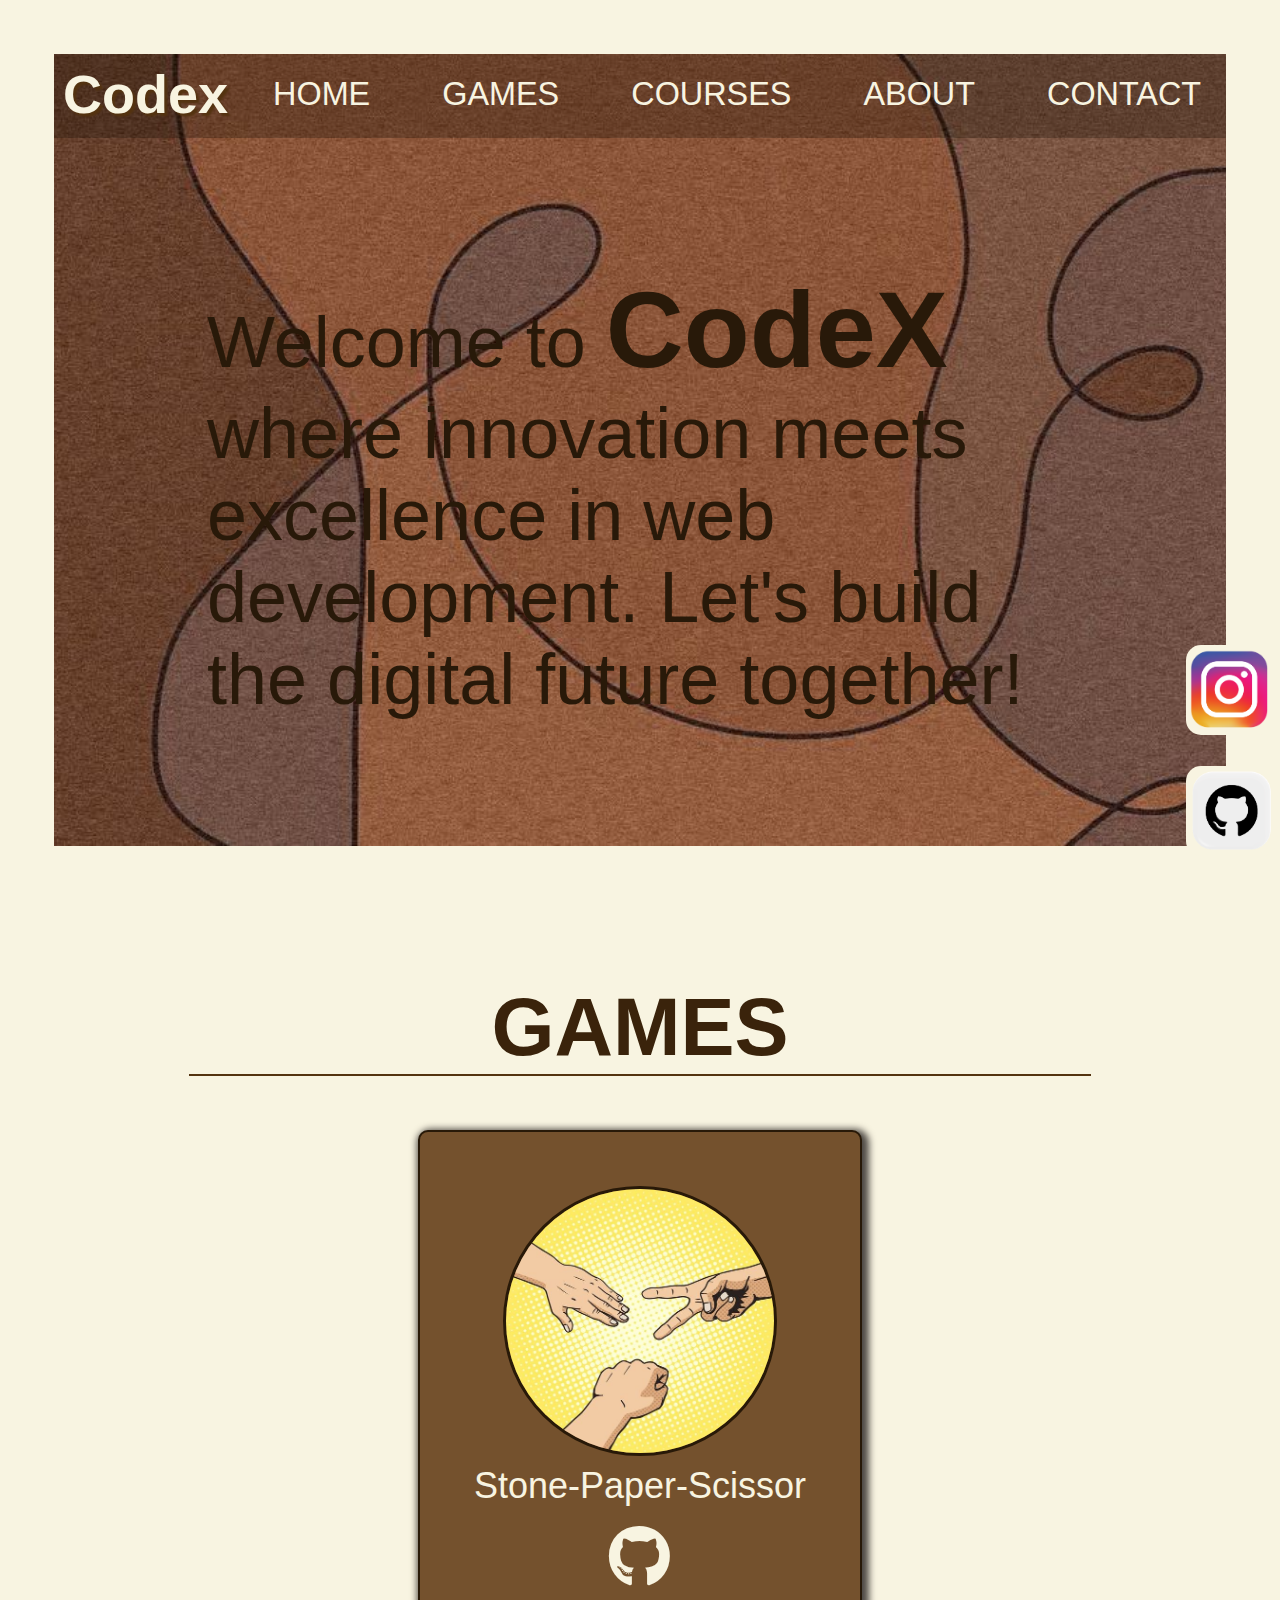
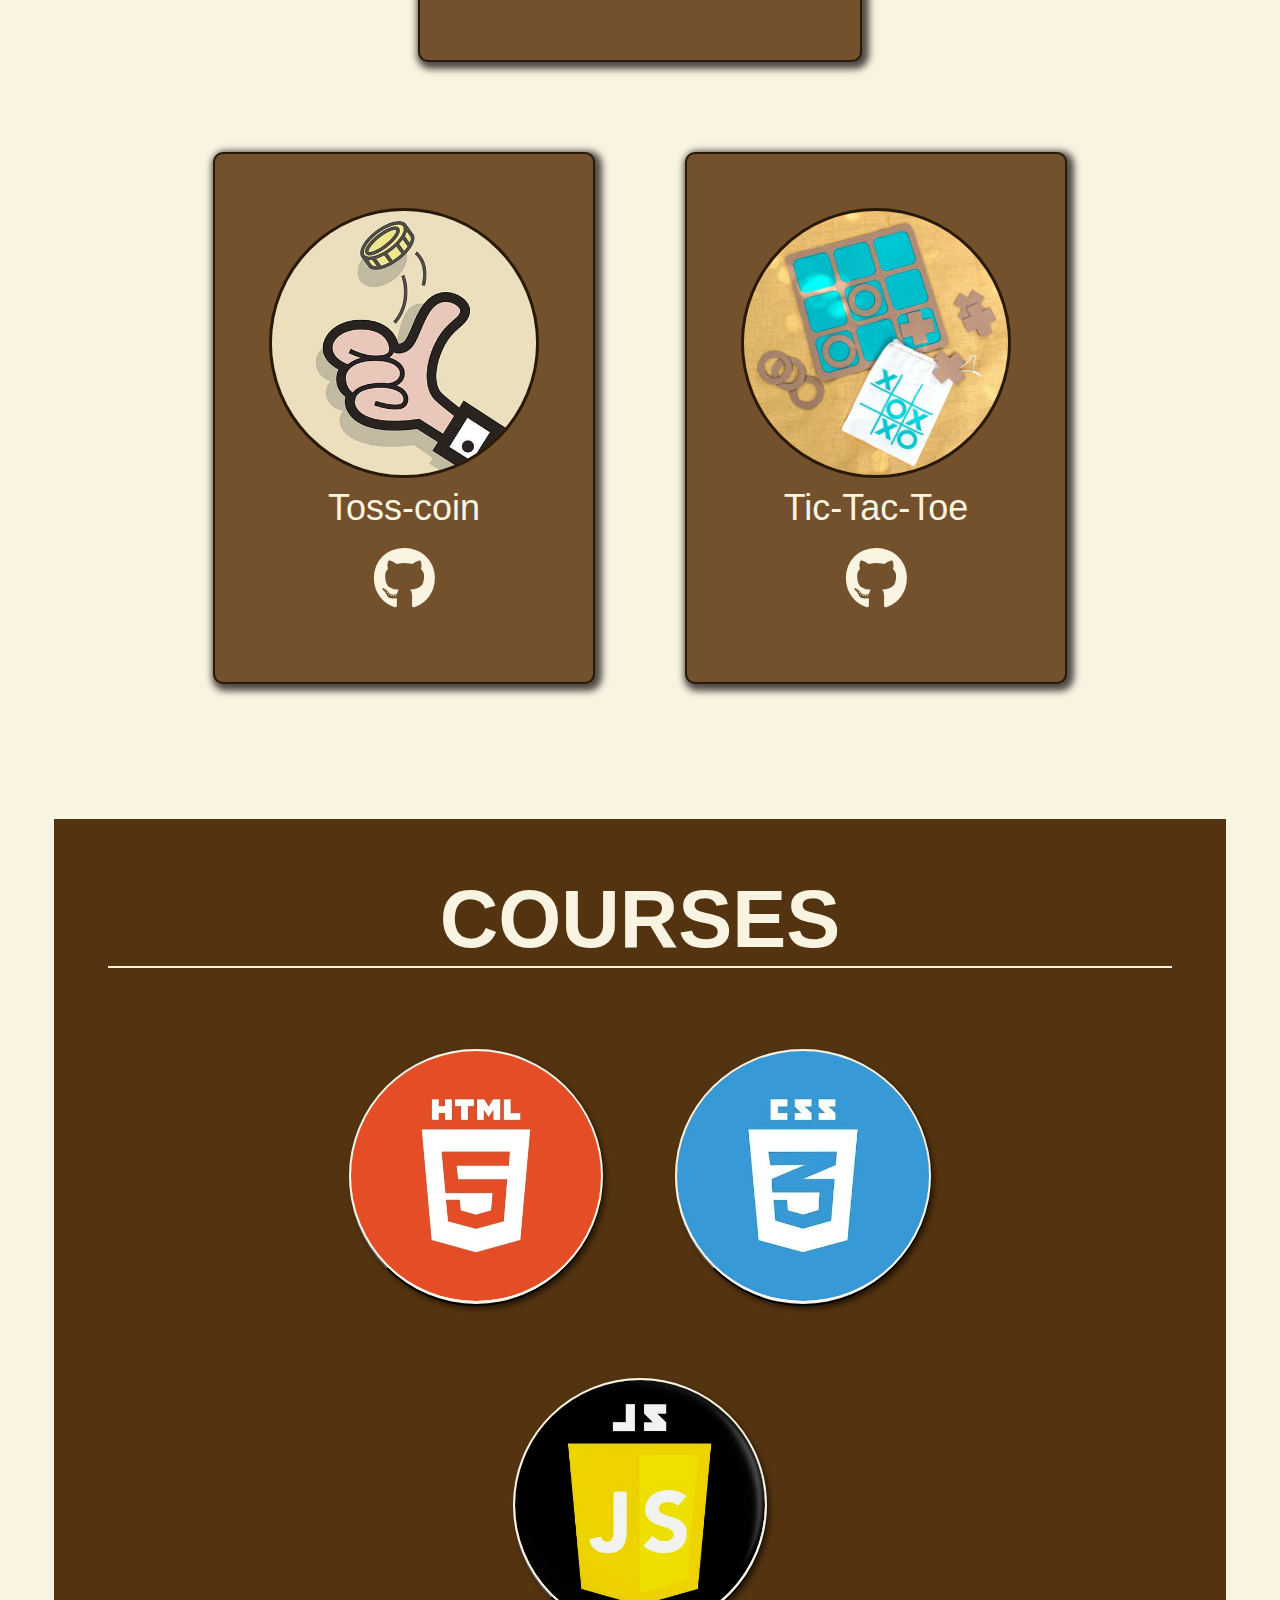
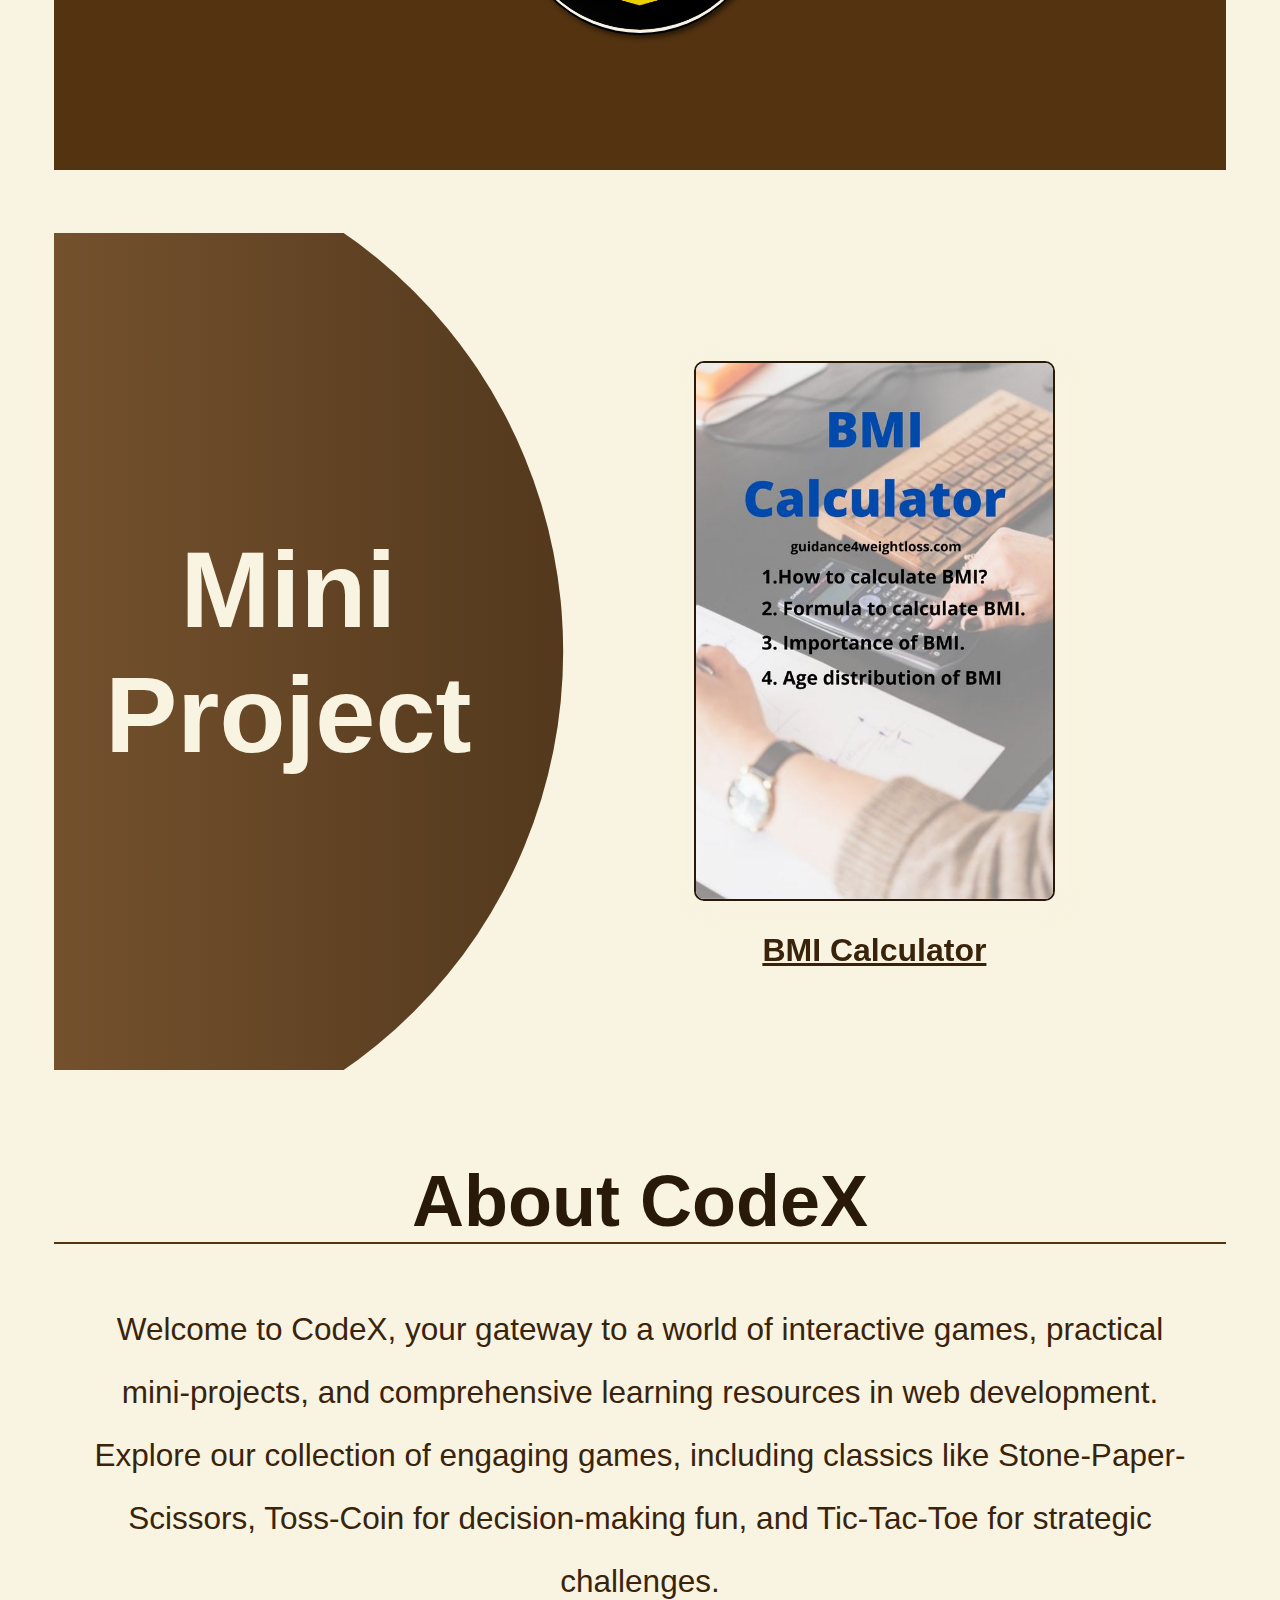
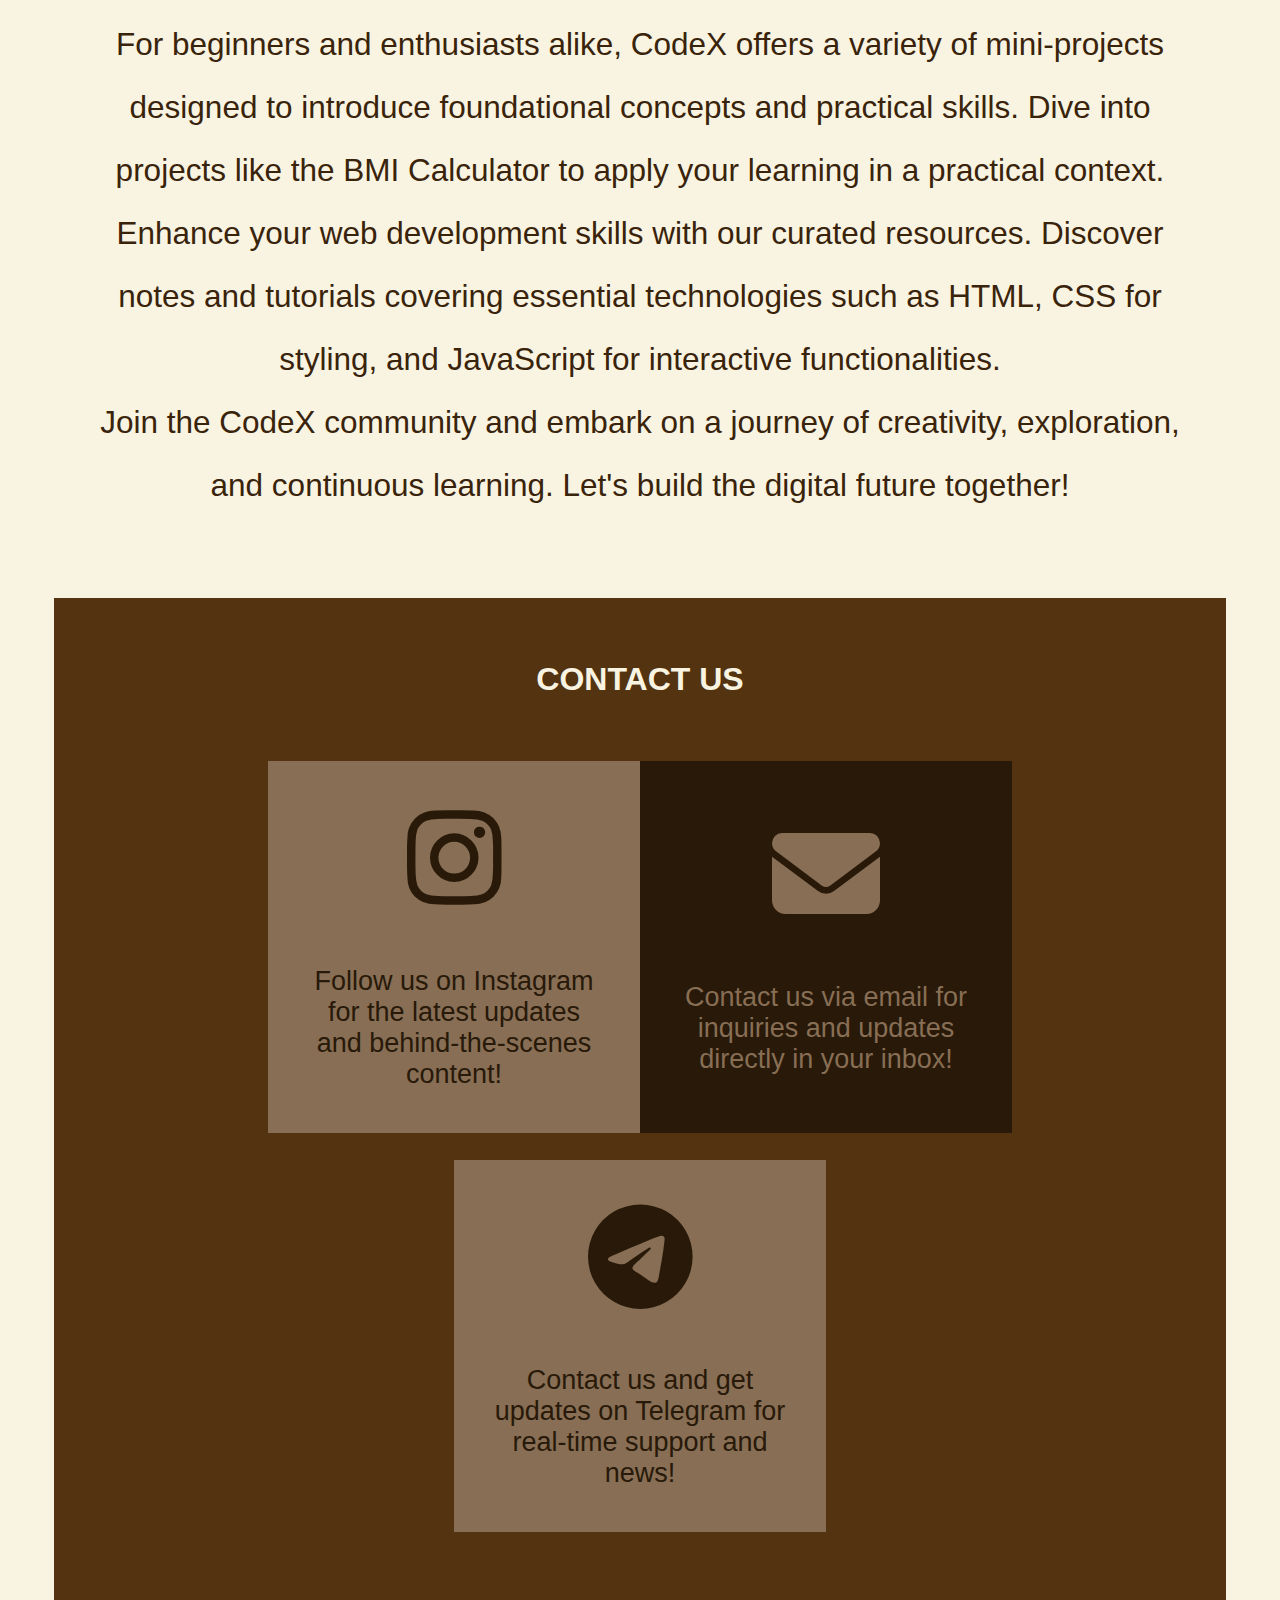
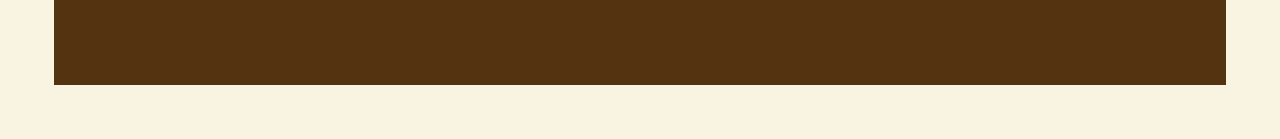
<file: index.html>
<!DOCTYPE html>
<html lang="en">
<head>
    <meta charset="UTF-8">
    <meta name="viewport" content="width=device-width, initial-scale=1.0">
    <title>CodeX</title>
    <link rel="stylesheet" href="https://cdnjs.cloudflare.com/ajax/libs/font-awesome/6.5.2/css/all.min.css">
    <link rel="stylesheet " href="./css/style.css">
    <link rel="icon" href="./images/fav-removebg-preview.png">
</head>
<body>
    <div class="fixedIcons">
        <div class="insta">
            <a href="https://www.instagram.com/vranda_garg?igsh=cjV2aXY2dDQ1eXBi">
                <img src="./images/insta.png">
            </a>  
        </div>
        <div class="github">
            <a href="https://github.com/VrandaaGarg">
                <img src="./images/github.png">
            </a>
        </div>
    </div>

            <!-- Home -->

    <div class="mainContainer" id="HomeSec">
            <nav>
                <h1>Codex</h1>
                <div class="open">
                    <i class="fa-solid fa-bars"></i>
                </div>
                <div class="navlist">
                    <li><a href="#HomeSec" class="navBtn">HOME</a></li>
                    <li><a href="#gameSection" class="navBtn">GAMES</a></li>
                    <li><a href="#courseSection"class="navBtn">COURSES</a></li>
                    <li><a href="#aboutSec" class="navBtn">ABOUT</a></li>
                    <li><a href="#contactSec"class="navBtn">CONTACT</a></li>
                    <div class="icons">
                        <a href="mailto:gargvranda963@gmail.com"><i class="fa-solid fa-envelope"></i></a>
                        <a href="https://telegram.me/Vrandagarg_2005"><i class="fa-brands fa-telegram"></i></a>
                        <a href="https://www.instagram.com/vranda_garg?igsh=cjV2aXY2dDQ1eXBi"><i class="fa-brands fa-instagram"></i></a>
                        <a href="https://github.com/VrandaaGarg"><i class="fa-brands fa-github"></i></a>
                    </div>
                    <div class="close">
                        <i class="fa-solid fa-xmark"></i>
                    </div>
                </div>
            </nav>
            <div class="intro">
                <p>Welcome to <span>CodeX </span><br> where innovation meets excellence in web development. Let's build the digital future together!</p>
            </div>
        </div>

    <!-- game box -->

        <div id="gameSection" class="gamesBox">
            <h1>GAMES</h1>
            <div class="games">
                <div class="stone" onclick="window.location.href='https://vrandaagarg.github.io/Stone-Paper-Scissors/' ;">
                    <img src="./images/stone-paper-scissors.jpg">
                    <p>Stone-Paper-Scissor</p>
                    <i class="fa-brands fa-github"></i>
                </div>
                <div class="coin" onclick="window.location.href='https://vrandaagarg.github.io/Head-or-Tails/' ">
                    <img src="./images/coin-toss.jpg">
                    <p>Toss-coin</p>
                    <i class="fa-brands fa-github"></i>
                </div>
                <div class="tic" onclick="window.location.href='https://vrandaagarg.github.io/Tic-tac-toe/' ;">
                    <img src="./images/tic-tac-toe.jpg">
                    <p>Tic-Tac-Toe</p>
                    <i class="fa-brands fa-github"></i>
                </div>
            </div>
        </div>

<!-- COURSES -->

        <div class="courses" id="courseSection">
            <h1>COURSES</h1>
            <div class="courseList">
                <button class="htmlBtn">
                    <img src="./images/html-removebg-preview.png">
                </button>
                <button class="cssBtn">
                    <img src="./images/css-removebg-preview (2).png">
                </button>
                <button class="jsBtn">
                    <img src="./images/js-removebg-preview.png">
                </button>
            </div>
            <div class="html notes hide">
                <h2>HTML</h1>
                <p>HTML is the standard markup language for Web pages.

                    With HTML you can create your own Website.
                    
                    HTML is easy to learn - You will enjoy it!</p>
                <div class="pdf">
                    <h3>HTML notes</h3>
                    <a href="./images/html notes.pdf"><img src="./images/notes.jpg"></a>
                </div>
            </div>

            <div class="css notes hide">
                <h2>CSS</h1>
                <p>CSS is the language we use to style an HTML document.

                    CSS describes how HTML elements should be displayed.
                    
                    This tutorial will teach you CSS from basic to advanced.</p>
                <div class="pdf">
                    <a ></a><h3>HTML notes</h3>
                    <a href="./images/CSS notes.pdf"><img src="./images/notes.jpg"></a>
                </div>
            </div>

            <div class="js notes hide">
                <h2>JavaScript</h1>
                <p>JavaScript is the world's most popular programming language.

                    JavaScript is the programming language of the Web.
                    
                    JavaScript is easy to learn.
                    
                    This tutorial will teach you JavaScript from basic to advanced.</p>
                <div class="pdf">
                    <h3>HTML notes</h3>
                    <a href="./images/JS Notes.pdf"><img src="./images/notes.jpg"></a>
                </div>
            </div>
        </div>

<!-- mini projects -->
        <div class="miniProject">
            <div class="background"></div>
            <div class="bmi">
                <h1>Mini <br>Project</h1>
            </div>
            <div class="bmiImg">
                <a href="https://vrandaagarg.github.io/BMI-calculator/">
                    <img src="./images/bmi.jpg">
                    <h1>BMI Calculator</h1>
                </a>
            </div>
        </div>

        <!-- about -->

        <div class="aboutSection" id="aboutSec">
            <h1>About CodeX</h1>
            <p>Welcome to CodeX, your gateway to a world of interactive games, practical mini-projects, and comprehensive learning resources in web development.<br>

                Explore our collection of engaging games, including classics like Stone-Paper-Scissors, Toss-Coin for decision-making fun, and Tic-Tac-Toe for strategic challenges.<br>
                
                For beginners and enthusiasts alike, CodeX offers a variety of mini-projects designed to introduce foundational concepts and practical skills. Dive into projects like the BMI Calculator to apply your learning in a practical context.<br>
                
                Enhance your web development skills with our curated resources. Discover notes and tutorials covering essential technologies such as HTML, CSS for styling, and JavaScript for interactive functionalities.<br>
                
                Join the CodeX community and embark on a journey of creativity, exploration, and continuous learning. Let's build the digital future together!</p>
        </div>

        <!-- contact us -->

        <div class="contact" id="contactSec">
            <h1>CONTACT US</h1>
            <div class="contactUs">
                <div class="insta">
                    <a href="https://www.instagram.com/vranda_garg?igsh=cjV2aXY2dDQ1eXBi"><i class="fa-brands fa-instagram"></i></a>
                    <p>Follow us on Instagram for the latest updates and behind-the-scenes content!</p>
                </div>
                <div class="mail">
                    <a href="mailto:gargvranda963@gmail.com"><i class="fa-solid fa-envelope"></i></a>
                    <p>Contact us via email for inquiries and updates directly in your inbox!</p>
                </div>
                <div class="tele">
                    <a href="https://telegram.me/Vrandagarg_2005"> <i class="fa-brands fa-telegram"></i></a>
                    <p>Contact us and get updates on Telegram for real-time support and news!</p>
                </div>
            </div>
        </div>

        <script src="./js/script.js"></script>
</body>
</html>
</file>
<file: css/style.css>
*{
    padding: 0%;
    margin: 0%;
    box-sizing: border-box;
}

body{
    padding: 6vh;
    background-color: #F8F4E1;
    font-family: 'Segoe UI', Tahoma, Geneva, Verdana, sans-serif;
}

.fixedIcons{
    position: fixed;
    display: flex;
    flex-direction: column;
    gap:3vh;
    right: 3px;
    bottom: 40px;
}

.fixedIcons div img{
    height: 10vh;
    background-color: #F8F4E1;
    border-radius: 15px;
    cursor: pointer;
}
/* home */

.mainContainer{
    background-image: url('../images/baclgroundimage.jpg');
    background-repeat: no-repeat;
    background-size:cover;
    height: 88vh;
}

nav{
    display: flex;
    list-style: none;
    justify-content: space-around;
    background-color: rgba(28, 18, 8, 0.3);
}

.mainContainer nav h1{
    color: #F8F4E1;
    text-shadow: #543310 3px 3px 2px;
    font-size: 6vh;
    padding: 1vh;
}
.mainContainer nav .navlist {
    display: flex;
    justify-content:space-around;
    list-style: none;
}

.mainContainer nav .navlist li {
    font-size: 3.6vh;
    line-height: 9vh;
    border-bottom:3px solid transparent;
}

.mainContainer nav .navlist li a{
    color: #F8F4E1;
    text-decoration: none;
    padding: 3vh 4vh 3vh 4vh;
    
}

.mainContainer nav .navlist li:hover{
    background-color:rgba(175, 143, 111,0.5);
    border-bottom:3px solid #F8F4E1;
}

.mainContainer nav .open,.close{
    position: absolute;
    top:8vh;
    right: 6vh;
    color:#F8F4E1;
    font-size: 5vh;
    cursor: pointer;
    line-height: 6vh;
    display: none;
    z-index: 7;
}

nav .icons{
    padding: 4vh;
    font-size: 7vh;
    cursor: pointer;
    display: none;
}
nav .icons .fa-envelope:hover{color:rgb(255, 128, 0) }
nav .icons .fa-telegram:hover{color:rgb(240, 117, 138) }
nav .icons .fa-instagram:hover{color:rgb(0, 145, 255)}
nav .icons .fa-github:hover{color:green }

nav .icons i{
    color: #F8F4E1;
}

.intro{
    width: 100%;
    height: 79vh;
    display: flex;
    align-items: center;
    padding: 17vh;
    font-size: 8vh;
    color: #281909;
}
.intro span{
    font-weight: 900;
    font-size: 12vh;
}

/* gameBox */

.gamesBox{
    display: block;
    text-align: center;
    height:max-content;
    margin: 15vh;
}

.gamesBox h1{
    margin-bottom: 6vh;
    font-size: 9vh;
    color: #3a230b;
    border-bottom:2px solid #543310;
}
.gamesBox .games{
    display: flex;
    justify-content: center;
    align-items: center;
    flex-wrap: wrap;
    gap:10vh; 
}

.gamesBox .games div{
    background-color: #74512D;
    text-align: center;
    padding: 6vh;
    cursor: pointer;
    border: 2px solid #281908;
    box-shadow: #4e4944 3px 3px 7px 4px;
    border-radius: 10px;
    font-size: 4vh;
    color: #F8F4E1;
}

.gamesBox .games div:hover{
    transform: scale(1.1);
}

.gamesBox .games div img{
    height: 30vh;
    border-radius: 50%;
    border:3px solid #281908;
}

.gamesBox .games div i{
    font-size: 7vh;
    margin: 2vh;
}

.gamesBox .games div i:hover{
    color: #281908;
    border-radius: 50%;
    transform: scale(1.2);
}

/* courses */

.courses{
    height: max-content;
    text-align: center;
    color: #F8F4E1;
    background-color: #543310;
    padding: 6vh;
    font-size: 4.5vh;
}
.courses h1{
    border-bottom:2px solid #F8F4E1;
}


.courses .courseList{
    display: flex;
    justify-content: center;
    padding: 4vh;
    flex-wrap: wrap;
    margin: 5vh;
    border-radius: 50%;
    gap:8vh;
}

.courses .courseList button{
    border-radius: 50%;
    cursor: pointer;
    box-shadow: #281908 3px 3px 5px;
}
.courses .courseList button img{
    height: 250px;
    border-radius: 50%;
    outline: 2px solid #F8F4E1;
    
}
.courses .courseList button:hover{
    transform: scale(1.1);
}

.courses .notes{
    background-color: #876e54;
    border-radius: 30px;
    padding: 4vh;
    color: #281908;
    margin: 4vh;
}

.courses .notes h2{
    margin: 3vh;
    border-bottom:2px solid #3a230b;
}

.courses .pdf{
    display: flex;
    gap: 4vh;
    margin: 4vh;
    align-items: center;
    justify-content: center;
}

.courses .pdf img{
    height: 200px;
    border-radius: 10px;
    border: 1.5px solid #281908;
    box-shadow: #281908 4px 6px 5px;
}

.hide{
    display: none;
}

/* Mini project */

.background{
    position: absolute;
    height: 100%;
    width: 100%;
    z-index: -1;
    background-image: linear-gradient(to right ,#74512D, #281908);
    clip-path: circle(50% at 0 50%);
    transition: clip-path 3s ease ;
}

.miniProject{
    display: flex;
    flex-direction: row;
    margin: 7vh 0 7vh 0;
    height: 93vh;
    text-align: center;
    position: relative;
}

.miniProject:hover .background{
    clip-path: circle(150% at 0 0);
}

.bmi{
    flex: 2;
    align-self: center;
    color: #F8F4E1;
    font-size: 6vh;
}

.bmiImg{
    flex:3;
    align-self: center;
    text-shadow: 
    -1px -1px 0 #F8F4E1, /* Top-left shadow */
    1px -1px 0 #F8F4E1,  /* Top-right shadow */
    -1px 1px 0 #F8F4E1,  /* Bottom-left shadow */
    1px 1px 0 #F8F4E1; 
}

.miniProject .bmiImg img{
    height: 60vh;
    text-align: center;
    box-shadow: rgba(248, 244, 225,0.7) 5px 5px 15px 10px;
    margin: 3vh;
    border: 2px solid #281908;
    border-radius: 10px;
    cursor: pointer;
}

.bmiImg a{
   color: #3a230b;
}

.aboutSection{
    text-align: center;
    margin-top: 10vh;
    margin-bottom: 6vh;
    display: flex;
    flex-direction: column;
    gap: 3vh;
    user-select: none;
    height: max-content;
}

.aboutSection h1{
    font-size: 8vh;
    color: #281909;
    border-bottom:2px solid #543310;
}
.aboutSection p{
    color: #3a230b;
    padding: 3vh;
    line-height: 7vh;
    font-size: 3.5vh;
}

/* contact us */

.contact{
    color: #F8F4E1;
    text-align: center;
    height: max-content;
    padding: 7vh;
    background-color: #543310;
}

.contact .contactUs{
    margin: 7vh;
    display: flex;
    justify-content: center;
    flex-wrap: wrap;
}

.contact .contactUs div{
    margin-bottom: 3vh;
    text-align: center;
    align-content: center;
    width: 300px;
    min-height: 300px;
    max-height: fit-content;
    padding: 4vh;
    font-size: 3vh;
    box-sizing:content-box;
    
}

.contact .insta,.tele{
    background-color: #876e54;
    color: #281909
}

.contact .mail{
    background-color: #281909;
    color: #876e54;
}

.contact .contactUs div i{
    font-size: 12vh;
    margin-bottom: 6vh;
}

.contact .contactUs div i:hover{
    transform: scale(1.2);
}
.contact .contactUs div a{
    text-decoration: none;
    color: inherit ;
}

.contact .contactUs div:hover{
    transform: scale(1.1);
    cursor: pointer;
}

@media (max-width:900px){
.fixedIcons{
    gap: 2vh;
}

    .fixedIcons div img{
        height: 35px;
        border-radius: 10px;
    }

    .mainContainer nav .navlist{
        justify-content: center;
        align-items: center;
        flex-direction: column;
        position: fixed;
        top: 0;
        left: 0;
        width: 100%;
        height: 100vh;
        z-index: 10;
        background-color:#281908;
        display: none;
    }

    .mainContainer nav .open{
        display: block;
        position: fixed;
        background-color: rgba(84, 51, 16,0.6);
        border-radius: 7px;
        width:7vh;
        text-align: center;
    }
    .mainContainer nav .navlist li:hover{
        transform: scale(1.2);
        border-bottom: transparent;
    }
    .close{
        display: block;
    }
    nav .icons{
        display: block;
    }

    nav{
        border-bottom:3px solid #543310;
    }
    .intro{
        text-align: center;
        font-size: 5vh;
        padding: 3vh;
    }
    .intro span{
        font-size: 8vh;
    }

    .gamesBox{
        margin:5vh;
    }
    .gamesBox .games div{    
        padding: 3vh 0 3vh 0;
        width: 220px;
        height: max-content;
    }
     
    .gamesBox .games div img{
        height: 22vh;
    }

    /* courses */

    .courses h1{
        font-size: 5vh;
    }

    .courses .courseList{
        padding: 3vh 0 0 0;
 
    }
    .courses .courseList button img{
        height: 100px;
    }

    .courses .notes, .courses{
        padding: 2vh;
        margin: 2vh;
        font-size: 3vh;
    }
    
    .courses .notes h2{
    margin: 1vh;
    font-size:4vh;
    }

    .courses .pdf{
        gap: 2vh;
    }
    .courses .pdf img{
        height: 80px;
    }
/* bmi */
    .miniProject{
        flex-direction: column;
        padding-bottom: 4vh;
    }

    .bmi {
        font-size: 2.6vh;
        flex: 1.1;
        margin-top: 3vh;
    }

    .background{
        clip-path: circle(35.4% at 50% 0);
    }
    .miniProject .bmiImg a{
        font-size: 2vh;
    }

    .miniProject .bmiImg img{
        height: 250px;
        margin-bottom: 5vh;
    }

    /* about section */

    .aboutSection h1{
        font-size:4.5vh;
    }
    .aboutSection p{
        font-size: 2vh;
        padding: 1vh;
        line-height: 4vh;
    }

    /* contact */
    .contact{
        display: none;
    }

}

@media (max-width:450px){
    body{
        padding: 4vh;
    }
    .intro{
        text-align: center;
        font-size: 4vh;
        padding: 4vh;
    }
    .intro span{
        font-size: 5vh;
    }
    .mainContainer nav .open{
        font-size: 3vh;
        top:6vh;
        right: 4vh;
    }

    .gamesBox h1,.gamesBox div i{
        font-size: 3vh;
    }
    .gamesBox div p{
        font-size: 2.5vh;
    }

    .courses h1{
        font-size: 4vh;
    }

    .courses .pdf img{
        height: 50px;
    }

}
</file>
